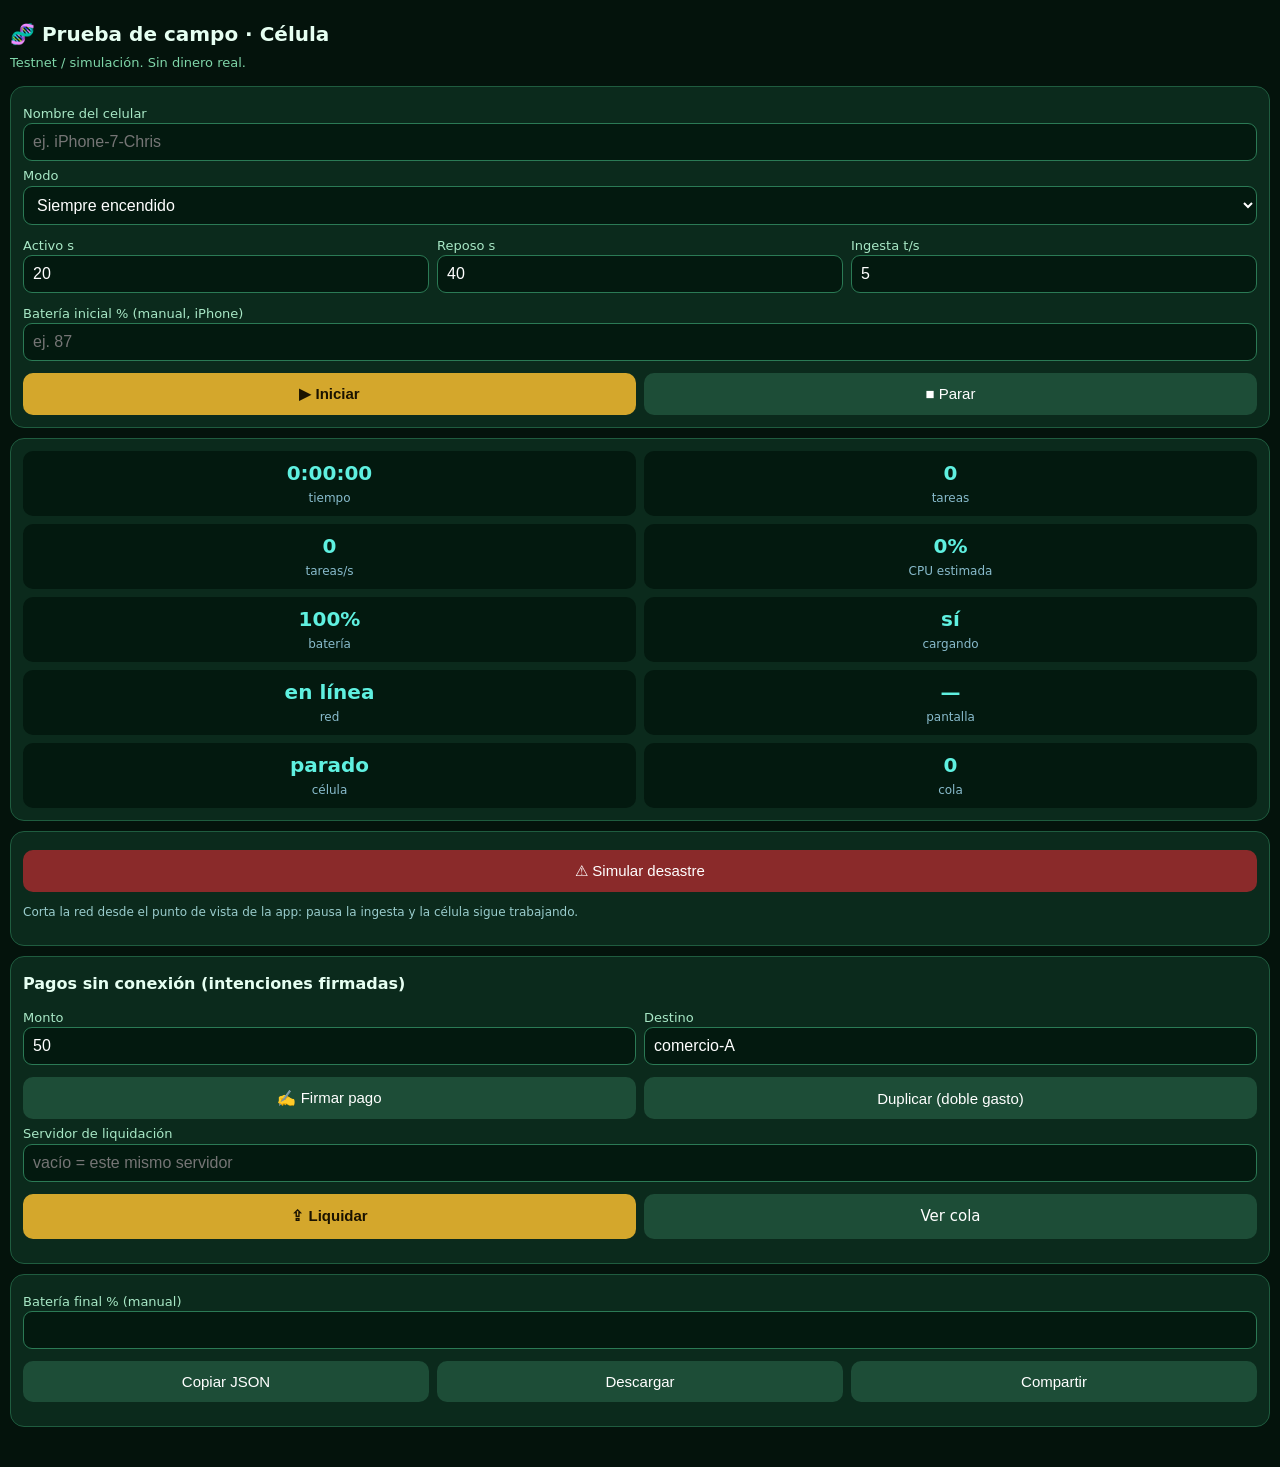
<file: index.html>
<!doctype html><html lang="es"><head><meta charset="utf-8"><meta name="viewport" content="width=device-width,initial-scale=1,viewport-fit=cover">
<title>Prueba de campo · Célula</title><link rel="stylesheet" href="campo.css"></head><body>
<header><h1>🧬 Prueba de campo · Célula</h1><p class="sub">Testnet / simulación. Sin dinero real.</p></header>
<section class="card"><label>Nombre del celular <input id="nombre" placeholder="ej. iPhone-7-Chris"></label>
<label>Modo <select id="modo"><option value="siempre">Siempre encendido</option><option value="metro">Metro (horario activo/reposo)</option><option value="metro-cola">Metro (según cola de trabajo)</option></select></label>
<div class="row"><label>Activo s <input id="activoSeg" type="number" value="20"></label><label>Reposo s <input id="reposoSeg" type="number" value="40"></label><label>Ingesta t/s <input id="ingesta" type="number" value="5"></label></div>
<label>Batería inicial % (manual, iPhone) <input id="batIni" type="number" min="0" max="100" placeholder="ej. 87"></label>
<div class="row"><button id="iniciar" class="pri">▶ Iniciar</button><button id="parar">■ Parar</button></div></section>
<section class="card grid" id="panel">
<div><b id="tiempo">0:00:00</b><span>tiempo</span></div><div><b id="tareas">0</b><span>tareas</span></div>
<div><b id="tps">0</b><span>tareas/s</span></div><div><b id="cpu">0%</b><span>CPU estimada</span></div>
<div><b id="bateria">—</b><span>batería</span></div><div><b id="carga">—</b><span>cargando</span></div>
<div><b id="red">—</b><span>red</span></div><div><b id="wake">—</b><span>pantalla</span></div>
<div><b id="estado">parado</b><span>célula</span></div><div><b id="cola">0</b><span>cola</span></div></section>
<section class="card"><button id="desastre" class="warn">⚠ Simular desastre</button><p class="nota" id="notaDesastre">Corta la red desde el punto de vista de la app: pausa la ingesta y la célula sigue trabajando.</p></section>
<section class="card"><h2>Pagos sin conexión (intenciones firmadas)</h2>
<div class="row"><label>Monto <input id="monto" type="number" value="50"></label><label>Destino <input id="destino" value="comercio-A"></label></div>
<div class="row"><button id="pagar">✍ Firmar pago</button><button id="doble">Duplicar (doble gasto)</button></div>
<label>Servidor de liquidación <input id="servidor" placeholder="vacío = este mismo servidor"></label>
<div class="row"><button id="liquidar" class="pri">⇪ Liquidar</button><a href="pagos.html" class="btn">Ver cola</a></div><p class="nota" id="pagosNota"></p></section>
<section class="card"><label>Batería final % (manual) <input id="batFin" type="number" min="0" max="100"></label>
<div class="row"><button id="copiar">Copiar JSON</button><button id="descargar">Descargar</button><button id="compartir">Compartir</button></div>
<p class="nota" id="log"></p></section>
<script src="vendor/nacl-fast.min.js"></script><script type="module" src="campo.js"></script></body></html>
</file>
<file: campo.css>
:root{color-scheme:dark}body{margin:0;font:15px/1.4 -apple-system,system-ui,sans-serif;background:#04130c;color:#e6fff2;padding:10px env(safe-area-inset-right) 30px env(safe-area-inset-left)}
header{padding:4px 10px}h1{font-size:20px;margin:6px 0}h2{font-size:16px;margin:4px 0 8px}.sub{margin:0;color:#7fd6a9;font-size:13px}
.card{background:#0b2a1c;border:1px solid #1f5c3f;border-radius:14px;padding:12px;margin:10px}
label{display:block;font-size:13px;color:#a8e8c6;margin:6px 0}input,select{width:100%;box-sizing:border-box;padding:9px;border-radius:9px;border:1px solid #2b7a55;background:#03190f;color:#fff;font-size:16px}
.row{display:flex;gap:8px}.row>*{flex:1}button,.btn{padding:12px;border-radius:10px;border:0;background:#1d4d37;color:#fff;font-size:15px;text-align:center;text-decoration:none;margin-top:6px}
.pri{background:#d4a72c;color:#1a1200;font-weight:700}.warn{width:100%;background:#8a2a2a}.warn.on{background:#e2453c}
.grid{display:grid;grid-template-columns:1fr 1fr;gap:8px}.grid div{background:#03190f;border-radius:10px;padding:8px;text-align:center}.grid b{display:block;font-size:20px;color:#5ff0e0}.grid span{font-size:12px;color:#8bc}
.nota{font-size:12px;color:#9cc;word-break:break-all}table{width:100%;border-collapse:collapse;font-size:12px}td,th{border-bottom:1px solid #1f5c3f;padding:4px;text-align:left}
.ok{color:#5ff07a}.no{color:#ff7b6b}.pend{color:#f0d25f}
</file>
